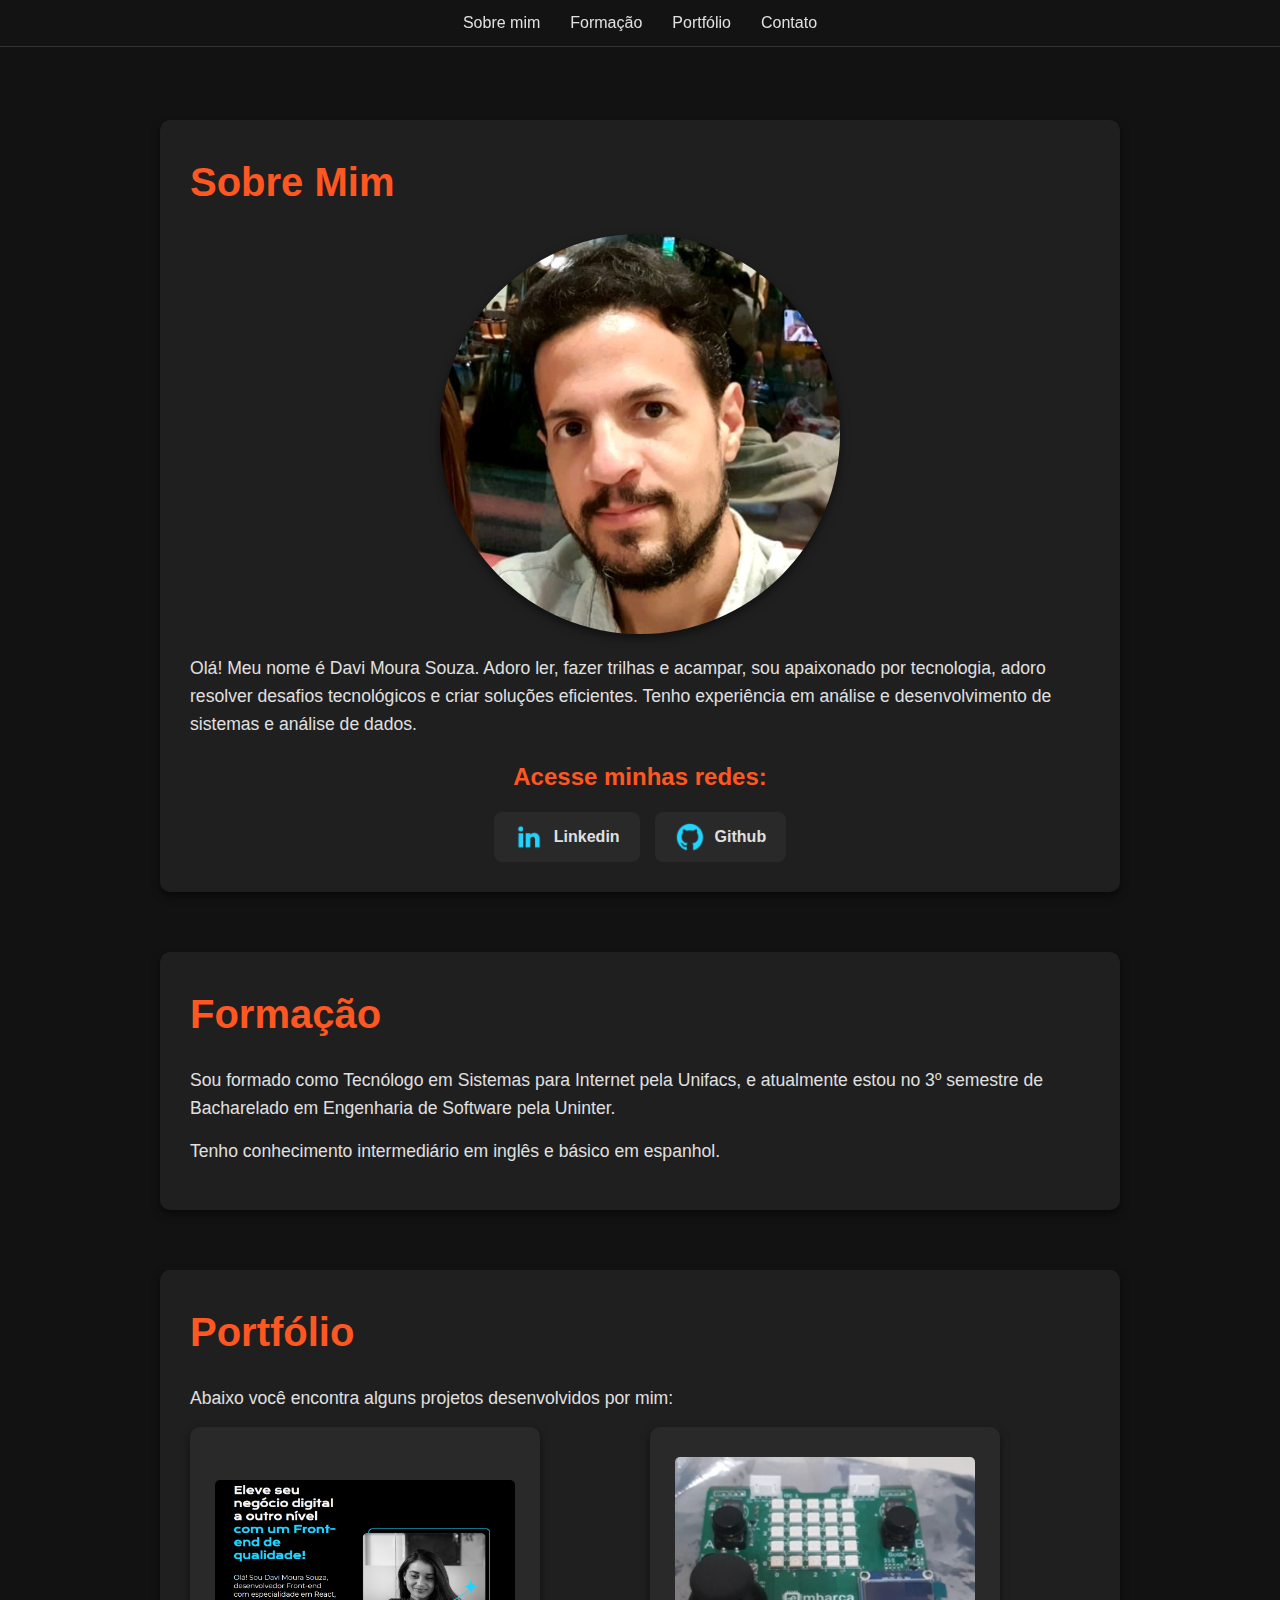
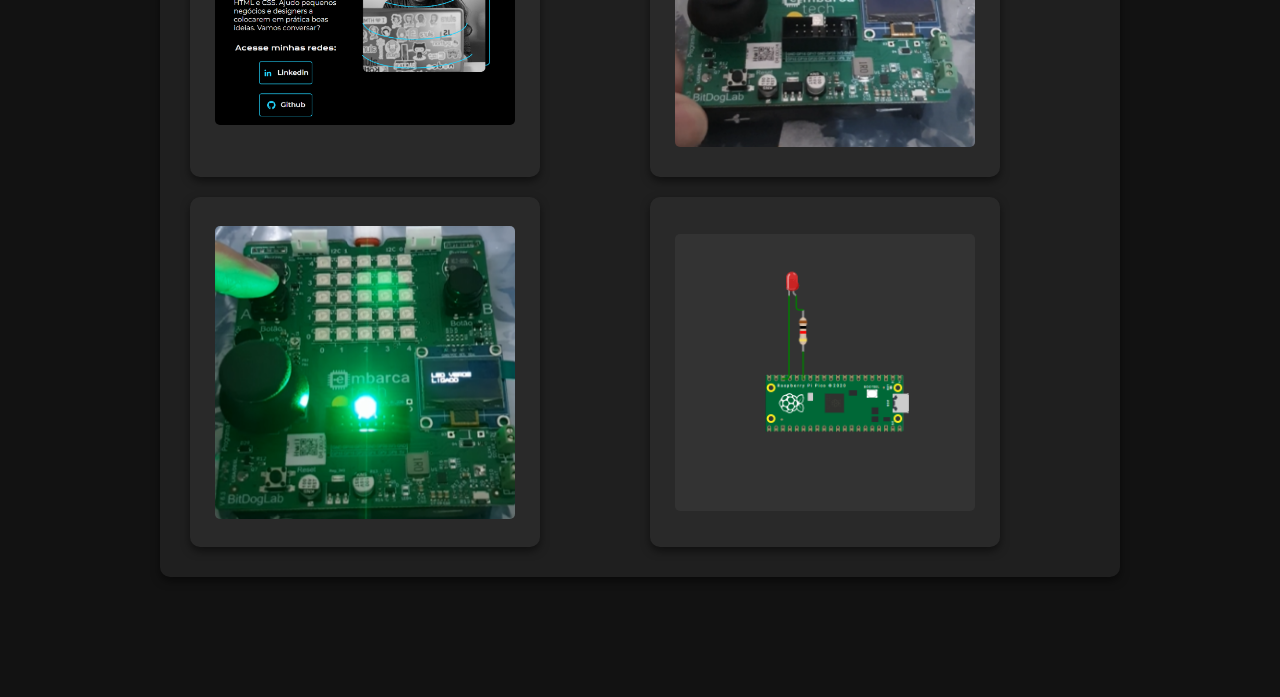
<file: index.html>
<!DOCTYPE html>
<html lang="pt">
<head>
  <meta charset="UTF-8">
  <meta name="viewport" content="width=device-width, initial-scale=1.0">
  <title>Meu Portfólio</title>
  <link rel="stylesheet" href="css/styles.css">
</head>
<body>
  <!-- Cabeçalho com navegação fixa -->
  <header>
    <nav>
      <ul>
        <li><a href="#sobre">Sobre mim</a></li>
        <li><a href="#formacao">Formação</a></li>
        <li><a href="#portfolio">Portfólio</a></li>
        <li><a href="contato.html">Contato</a></li>
      </ul>
    </nav>
  </header>

  <main>
    <!-- Seção Sobre -->
    <section id="sobre">
      <h1>Sobre Mim</h1>
      <img src="imagens/eu.png" alt="Foto de Davi Moura Souza" id="sobre_imagem">
      <p>Olá! Meu nome é Davi Moura Souza. Adoro ler, fazer trilhas e acampar, sou apaixonado por tecnologia, adoro resolver desafios tecnológicos e criar soluções eficientes. Tenho experiência em análise e desenvolvimento de sistemas e análise de dados.</p>

      <div id="links_sobremim">
          <h2 id="sobremim_links_titulo">Acesse minhas redes:</h2>
          <div class="sobremim_links_botoes">
              <a class="sobremim_links_botao" href="https://www.linkedin.com/in/davi-moura/">
                  <img src="./imagens/linkedin.png" alt="Ícone LinkedIn"> Linkedin
              </a>
              <a class="sobremim_links_botao" href="https://github.com/davims9">
                  <img src="./imagens/github.png" alt="Ícone GitHub"> Github
              </a>
          </div>
      </div> 
    </section>

    <!-- Seção Formação -->
    <section id="formacao">
      <h1>Formação</h1>
      <p>Sou formado como Tecnólogo em Sistemas para Internet pela Unifacs, e atualmente estou no 3º semestre de Bacharelado em Engenharia de Software pela Uninter.</p>
      <p>Tenho conhecimento intermediário em inglês e básico em espanhol.</p>
    </section>

    <!-- Seção Portfólio -->
    <section id="portfolio">
      <h1>Portfólio</h1>
      <p>Abaixo você encontra alguns projetos desenvolvidos por mim:</p>
      <ul>
        <li>
          <a href="https://davims9.github.io/portifolioalurahtmlcss/" target="_blank">
            <div class="portfolio__container">
              <img src="imagens/portifolioalurahtmlcss.png" alt="Página de estudo introdutório em HTML e CSS">
            </div>
          </a>
        </li>
        <li>
          <a href="https://github.com/davims9/U7T_projetofinal.git" target="_blank">
            <div class="portfolio__container">
              <img src="imagens/embarcatechfinal.png" alt="Projeto final do curso Embarcatech">
            </div>
          </a>
        </li>
        <li>
          <a href="https://github.com/davims9/U4C6-interfaces.git" target="_blank">
            <div class="portfolio__container">
              <img src="imagens/embarcatechunidade4.png" alt="Projeto da unidade quatro da Embarcatech">
            </div>
          </a>
        </li>
        <li>
          <a href="https://wokwi.com/projects/419926220572044289" target="_blank">
            <div class="portfolio__container">
              <img src="imagens/projetoblink.png" alt="Primeira simulação de sistema embarcado com blink">
            </div>
          </a>
        </li>
      </ul>
    </section>
  </main>
</body>
</html>
</file>
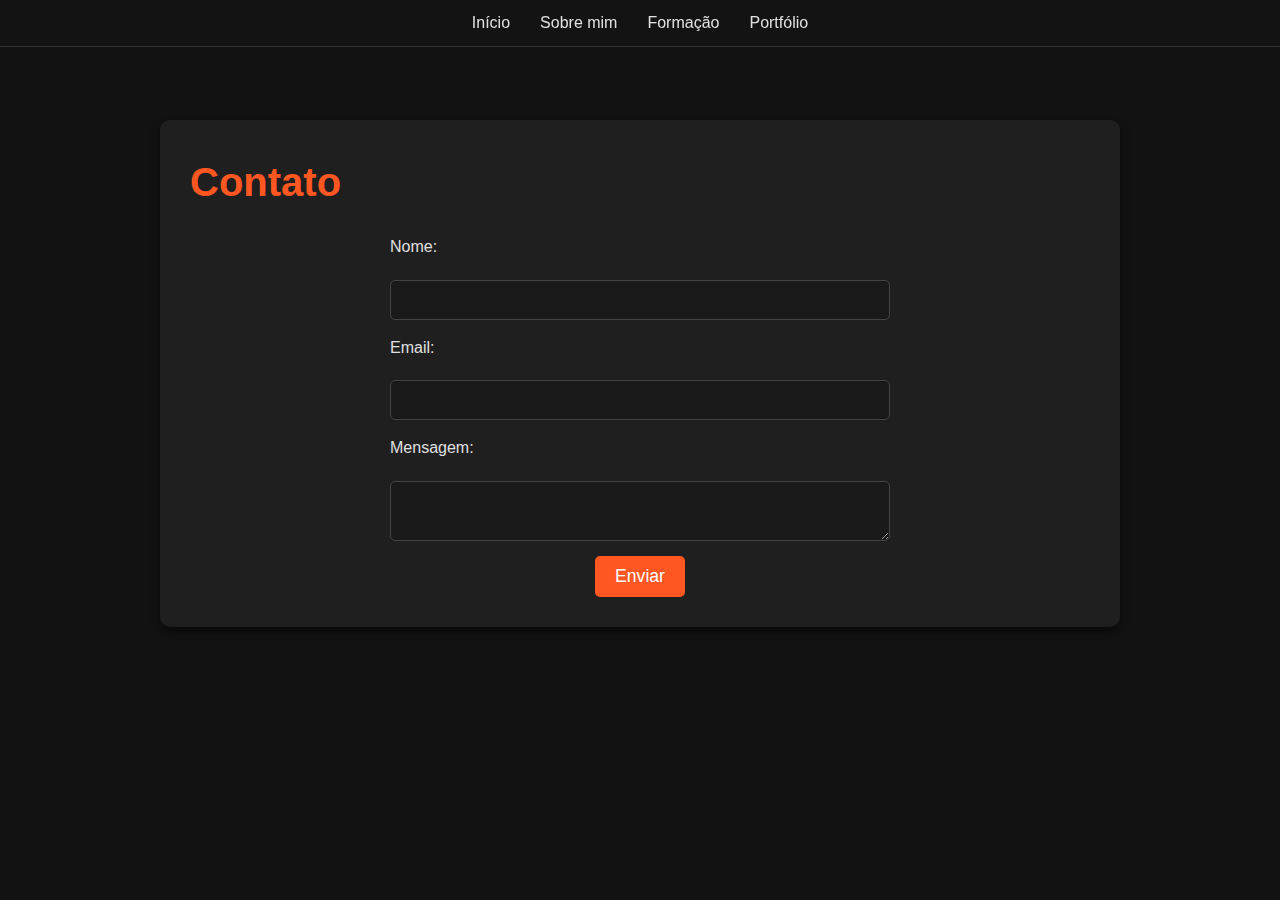
<file: contato.html>
<!DOCTYPE html>
<html lang="pt">
<head>
  <meta charset="UTF-8">
  <meta name="viewport" content="width=device-width, initial-scale=1.0">
  <title>Contato - Meu Portfólio</title>
  <link rel="stylesheet" href="css/styles.css">
</head>
<body>
  <!-- Cabeçalho com navegação fixa -->
  <header>
    <nav>
      <ul>
        <li><a href="index.html">Início</a></li>
        <li><a href="index.html#sobre">Sobre mim</a></li>
        <li><a href="index.html#formacao">Formação</a></li>
        <li><a href="index.html#portfolio">Portfólio</a></li>
      </ul>
    </nav>
  </header>

  <main>
    <!-- Seção Contato -->
    <section id="contato">
      <h1>Contato</h1>
      <form>
        <label for="nome">Nome:</label>
        <input type="text" id="nome" name="nome" required>

        <label for="email">Email:</label>
        <input type="email" id="email" name="email" required>

        <label for="mensagem">Mensagem:</label>
        <textarea id="mensagem" name="mensagem" required></textarea>

        <button type="submit">Enviar</button>
      </form>
    </section>
  </main>
</body>
</html>
</file>
<file: css/styles.css>
/* Reset básico */
* {
    margin: 0;
    padding: 0;
    box-sizing: border-box;
}

/* Estilo global */
body {
    font-family: "Segoe UI", Ubuntu, Sans-Serif;
    background: #121212;
    color: #e0e0e0;
    line-height: 1.6;
}

/* Cabeçalho e navegação fixa */
header {
    background-color: rgba(20, 20, 20, 0.95);
    position: fixed;
    top: 0;
    width: 100%;
    z-index: 100;
    border-bottom: 1px solid #333;
}

nav {
    max-width: 1200px;
    margin: 0 auto;
    padding: 10px 20px;
    display: flex;
    justify-content: center;
    align-items: center;
}

nav ul {
    list-style: none;
    display: flex;
    gap: 30px;
}

nav ul li a {
    text-decoration: none;
    color: #e0e0e0;
    font-weight: 500;
    transition: color 0.3s;
}

nav ul li a:hover {
    color: #ff5722;
}

/* Espaço para compensar o cabeçalho fixo */
main {
    max-width: 1000px;
    margin: 100px auto 40px;
    padding: 20px;
}

/* Estilização das seções */
section {
    margin-bottom: 60px;
    padding: 30px;
    background: #1f1f1f;
    border-radius: 10px;
    box-shadow: 0 4px 8px rgba(0, 0, 0, 0.5);
}

section h1 {
    margin-bottom: 20px;
    font-size: 2.5rem;
    color: #ff5722;
}

section p {
    font-size: 1.1rem;
    margin-bottom: 15px;
}

/* Estilização específica para a lista do portfólio */
section ul {
    list-style: none;
    display: grid;
    grid-template-columns: repeat(2, 1fr); /* Define 2 colunas */
    gap: 20px;
    justify-content: center;
}

/* Contêiner para imagens */
section ul li {    
    width: 350px;
    height: 350px;
    background: #292929; 
    display: flex;
    align-items: center;
    justify-content: center;
    border-radius: 10px;
    box-shadow: 0 4px 8px rgba(0, 0, 0, 0.5); 
    overflow: hidden;
}

/* Ajuste do tamanho das imagens */
section ul li img {
    max-width: 300px;
    max-height: 300px;
    object-fit: contain;
    border-radius: 5px;
    display: block;
    margin: auto;
}

/* Estilização da imagem do perfil */
#sobre_imagem {
    display: block;
    width: 100%;
    max-width: 400px;
    max-height: 400px;
    border-radius: 50%;
    object-fit: cover;
    margin: 20px auto;
    box-shadow: 0 4px 10px rgba(0, 0, 0, 0.5);
}

#links_sobremim {
    display: flex;
    flex-direction: column; /* Mantém o título acima e os botões abaixo */
    align-items: center;
    gap: 15px;
    margin-top: 20px;
}

/* Estilização do título */
#sobremim_links_titulo {
    font-size: 1.5rem;
    color: #ff5722;
    text-align: center;
}

/* Contêiner para os botões */
.sobremim_links_botoes {
    display: flex;
    gap: 15px;
    justify-content: center; 
}

/* Estilização dos botões */
.sobremim_links_botao {
    display: flex;
    align-items: center;
    gap: 10px;
    background: #292929;
    color: #e0e0e0;
    padding: 10px 20px;
    border-radius: 8px;
    text-decoration: none;
    font-weight: bold;
    transition: background 0.3s ease, transform 0.2s;
}

.sobremim_links_botao img {
    width: 30px;
    height: 30px;
}

.sobremim_links_botao:hover {
    background: #ff5722;
    transform: scale(1.05);
}


/* Formulário da página de contato */
form {
    display: flex;
    flex-direction: column;
    gap: 15px;
    max-width: 500px;
    margin: 0 auto;
}

form label {
    text-align: left;
    font-weight: 500;
    margin-bottom: 5px;
}

form input,
form textarea {
    padding: 10px;
    border: 1px solid #444;
    border-radius: 5px;
    background: #1a1a1a;
    color: #e0e0e0;
    font-size: 1rem;
    width: 100%;
}

form input:focus,
form textarea:focus {
    outline: none;
    border-color: #ff5722;
}

form button {
    align-self: center;
    background: #ff5722;
    color: #fff;
    border: none;
    padding: 10px 20px;
    border-radius: 5px;
    font-size: 1.1rem;
    cursor: pointer;
    transition: background 0.3s;
}

form button:hover {
    background: #e64a19;
}

/* Responsividade */
@media screen and (max-width: 768px) {
    nav ul {
        flex-direction: column;
        gap: 10px;
    }
    main {
        margin-top: 120px;
        padding: 10px;
    }
    section ul {
        grid-template-columns: 1fr; /* Passa a ter apenas uma coluna */
    }
}
</file>
